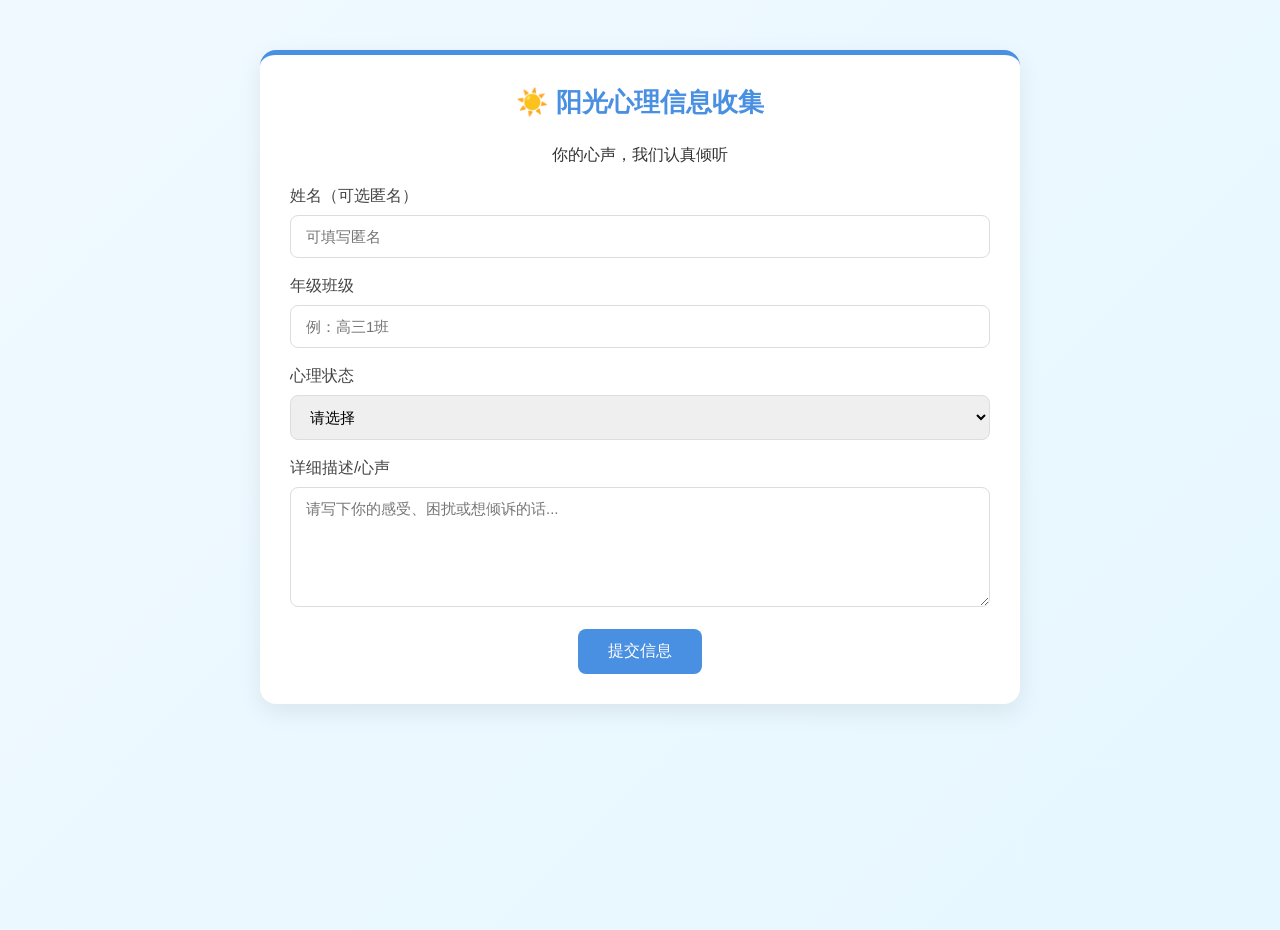
<file: index.html>
<!DOCTYPE html>
<html lang="zh-CN">
<head>
  <meta charset="UTF-8">
  <title>阳光心理 - 学生心理信息收集</title>
  <link rel="stylesheet" href="/style.css">
</head>
<body>
  <div class="container">
    <div class="card">
      <h2 class="title">☀️ 阳光心理信息收集</h2>
      <p style="text-align:center; margin-bottom:20px;">你的心声，我们认真倾听</p>
      <form id="submitForm">
        <div class="form-group">
          <label>姓名（可选匿名）</label>
          <input type="text" name="name" placeholder="可填写匿名">
        </div>
        <div class="form-group">
          <label>年级班级</label>
          <input type="text" name="class" placeholder="例：高三1班" required>
        </div>
        <div class="form-group">
          <label>心理状态</label>
          <select name="status" required>
            <option value="">请选择</option>
            <option value="良好">良好</option>
            <option value="一般">一般</option>
            <option value="焦虑">焦虑</option>
            <option value="压力大">压力较大</option>
            <option value="低落">情绪低落</option>
          </select>
        </div>
        <div class="form-group">
          <label>详细描述/心声</label>
          <textarea name="content" required placeholder="请写下你的感受、困扰或想倾诉的话..."></textarea>
        </div>
        <div class="text-center">
          <button type="submit" class="btn">提交信息</button>
        </div>
      </form>
    </div>
  </div>

  <script>
    const form = document.getElementById('submitForm')
    form.addEventListener('submit', async e => {
      e.preventDefault()
      const data = Object.fromEntries(new FormData(form))
      const res = await fetch('/api/submit', {
        method: 'POST',
        body: JSON.stringify(data)
      })
      const result = await res.json()
      if(result.success){
        alert('提交成功！你的专属ID：'+result.id+'\n请记住ID，用于后续交流')
        form.reset()
      }else{
        alert('提交失败：'+result.msg)
      }
    })
  </script>
</body>
</html>
</file>
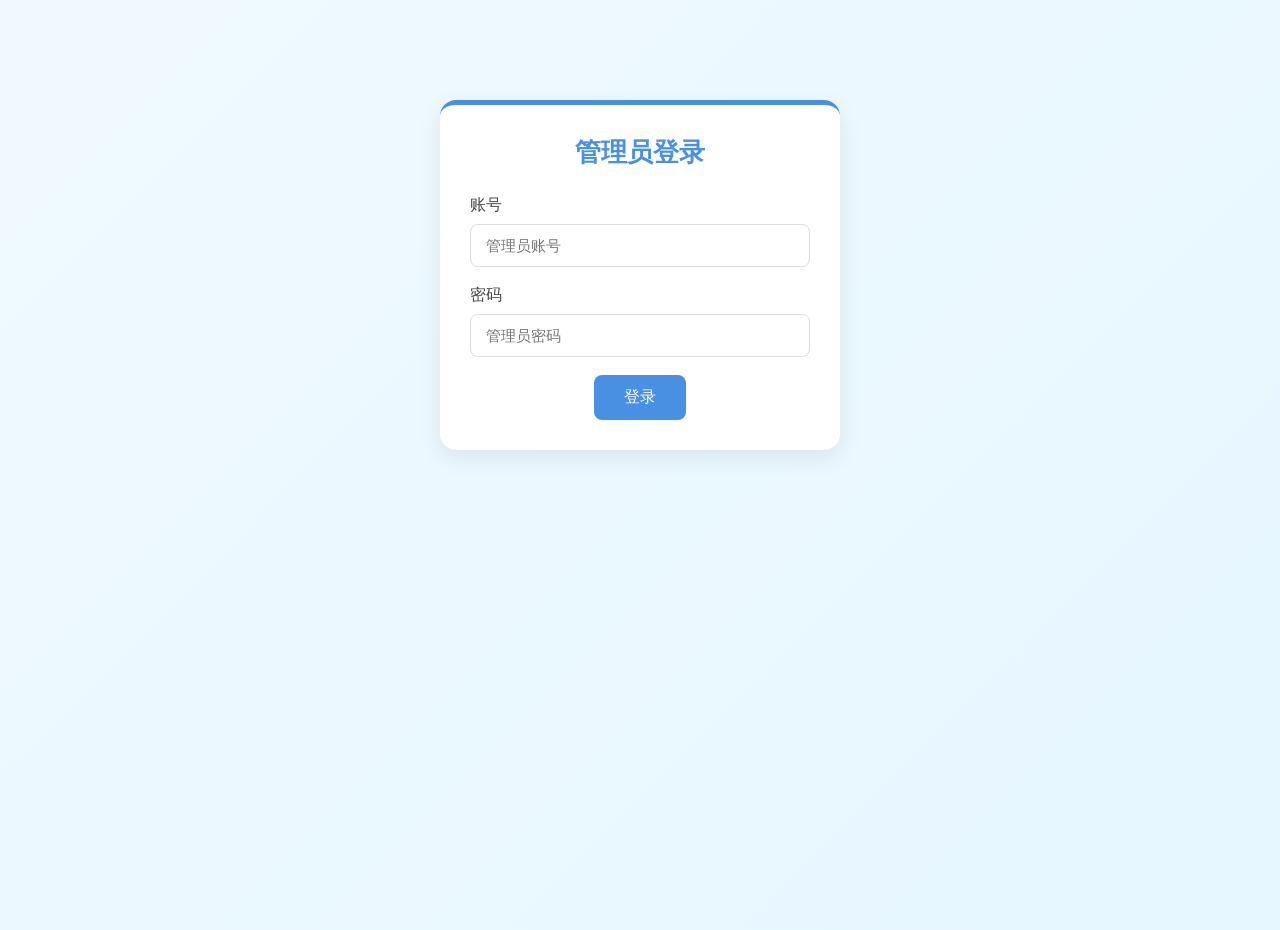
<file: admin.html>
<!DOCTYPE html>
<html lang="zh-CN">
<head>
  <meta charset="UTF-8">
  <title>管理员后台 - 阳光心理</title>
  <link rel="stylesheet" href="/style.css">
  <style>
    .login-box{max-width:400px;margin:50px auto;}
    .item{padding:15px;border-bottom:1px solid #eee;}
    .item h4{margin-bottom:5px;color:var(--main);}
  </style>
</head>
<body>
  <div class="container">
    <div id="login" class="card login-box">
      <h2 class="title">管理员登录</h2>
      <div class="form-group">
        <label>账号</label>
        <input id="user" type="text" placeholder="管理员账号">
      </div>
      <div class="form-group">
        <label>密码</label>
        <input id="pwd" type="password" placeholder="管理员密码">
      </div>
      <div class="text-center">
        <button onclick="login()" class="btn">登录</button>
      </div>
    </div>

    <div id="adminPanel" style="display:none;">
      <div class="card">
        <h2 class="title">📊 提交信息列表</h2>
        <div id="list"></div>
      </div>
    </div>
  </div>

  <script>
    let token = ''
    
    async function login(){
      const user = document.getElementById('user').value
      const pwd = document.getElementById('pwd').value
      const res = await fetch('/api/login', {
        method: 'POST',
        body: JSON.stringify({user,pwd})
      })
      const r = await res.json()
      if(r.success){
        token = r.token
        document.getElementById('login').style.display='none'
        document.getElementById('adminPanel').style.display='block'
        getList()
      }else{
        alert('账号或密码错误')
      }
    }

    async function getList(){
      const res = await fetch('/api/getlist', {
        headers:{token}
      })
      const list = await res.json()
      const dom = document.getElementById('list')
      dom.innerHTML = ''
      list.forEach(item => {
        const div = document.createElement('div')
        div.className='item'
        div.innerHTML = `
          <h4>${item.name || '匿名'} | ${item.class} | ${item.status}</h4>
          <p>${item.content}</p>
          <small>提交ID：${item.id}</small>
          <div class="msg-area" id="msg${item.id}"></div>
          <input class="msgInput" placeholder="回复消息" style="margin-top:10px;">
          <button onclick="sendMsg('${item.id}')" class="btn btn-green" style="padding:8px 15px;margin-top:8px;">发送</button>
        `
        dom.appendChild(div)
        loadMsg(item.id)
      })
    }

    async function sendMsg(id){
      const input = document.querySelector(`#msg${id} + input`)
      const content = input.value.trim()
      if(!content)return
      await fetch('/api/message', {
        method: 'POST',
        headers:{token},
        body: JSON.stringify({id,content,type:'admin'})
      })
      input.value=''
      loadMsg(id)
    }

    async function loadMsg(id){
      const res = await fetch(`/api/message?id=${id}`)
      const msgs = await res.json()
      const box = document.getElementById(`msg${id}`)
      box.innerHTML = msgs.map(m=>`
        <div class="message-box ${m.type=='admin'?'admin-msg':'user-msg'}">
          ${m.type=='admin'?'[管理员]':'[学生]'}：${m.content}
        </div>
      `).join('')
    }
  </script>
</body>
</html>
</file>
<file: style.css>
* {
  margin: 0;
  padding: 0;
  box-sizing: border-box;
  font-family: 'Microsoft YaHei', sans-serif;
}

/* 阳光心理主色调：温暖蓝 + 柔和绿 */
:root {
  --main: #4a90e2;
  --light: #e3f2fd;
  --green: #66bb6a;
  --gray: #f5f7fa;
  --dark: #333;
}

body {
  background: linear-gradient(135deg, #f0f9ff 0%, #e6f7ff 100%);
  min-height: 100vh;
  color: var(--dark);
}

.container {
  max-width: 800px;
  margin: 30px auto;
  padding: 20px;
}

.card {
  background: white;
  border-radius: 16px;
  padding: 30px;
  box-shadow: 0 8px 24px rgba(0,0,0,0.08);
  margin-bottom: 20px;
  border-top: 5px solid var(--main);
}

.title {
  text-align: center;
  color: var(--main);
  margin-bottom: 25px;
  font-size: 26px;
}

.form-group {
  margin-bottom: 18px;
}

label {
  display: block;
  margin-bottom: 8px;
  font-weight: 500;
  color: #444;
}

input, textarea, select {
  width: 100%;
  padding: 12px 15px;
  border: 1px solid #ddd;
  border-radius: 8px;
  font-size: 15px;
  outline: none;
  transition: 0.3s;
}

input:focus, textarea:focus {
  border-color: var(--main);
  box-shadow: 0 0 0 3px rgba(74,144,226,0.15);
}

textarea {
  min-height: 120px;
  resize: vertical;
}

.btn {
  display: inline-block;
  padding: 12px 30px;
  background: var(--main);
  color: white;
  border: none;
  border-radius: 8px;
  font-size: 16px;
  cursor: pointer;
  transition: 0.3s;
  text-align: center;
}

.btn:hover {
  background: #357abd;
  transform: translateY(-2px);
}

.btn-green {
  background: var(--green);
}
.btn-green:hover {
  background: #4cae50;
}

.text-center {
  text-align: center;
}

/* 交流消息样式 */
.message-box {
  background: var(--gray);
  padding: 12px;
  border-radius: 8px;
  margin: 8px 0;
}
.admin-msg {
  border-left: 3px solid var(--green);
}
.user-msg {
  border-left: 3px solid var(--main);
}
</file>
